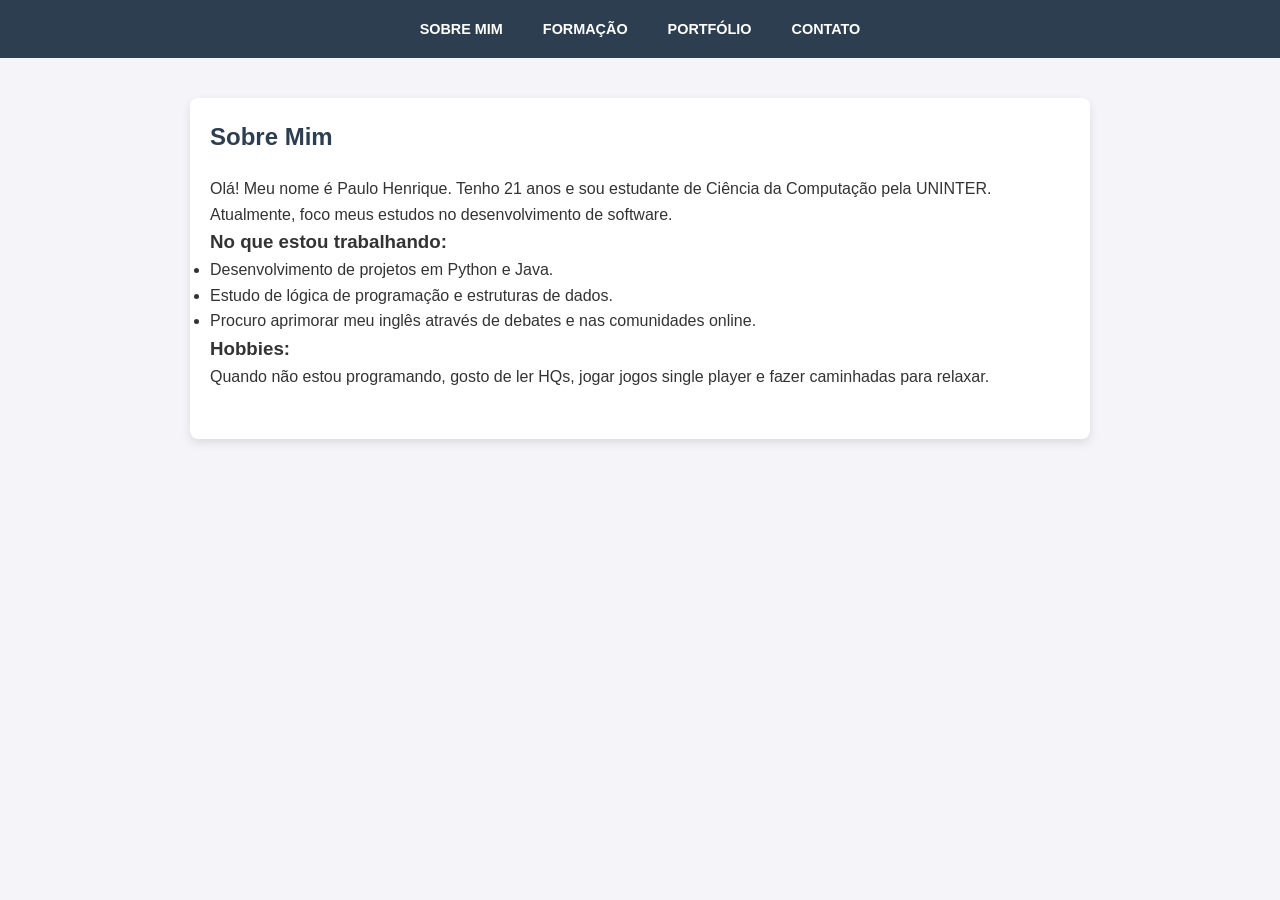
<file: Index.html>
<!DOCTYPE html>
<html lang="pt-br">
<head>
    <meta charset="UTF-8">
    <meta name="viewport" content="width=device-width, initial-scale=1.0">
    <link rel="stylesheet" href="style.css">
</head>
<body>
    <header>
        <nav>
            <ul>
                <li><a href="index.html">Sobre mim</a></li>
                <li><a href="formacao.html">Formação</a></li>
                <li><a href="portfolio.html">Portfólio</a></li>
                <li><a href="contato.html">Contato</a></li>
            </ul>
        </nav>
    </header>

    <main>
    <section id="sobre">
    <h1>Sobre Mim</h1>
    <p>Olá! Meu nome é Paulo Henrique. Tenho 21 anos e sou estudante de Ciência da Computação pela UNINTER. Atualmente, foco meus estudos no desenvolvimento de software.</p>
    
    <h3>No que estou trabalhando:</h3>
    <ul>
        <li>Desenvolvimento de projetos em Python e Java.</li>
        <li>Estudo de lógica de programação e estruturas de dados.</li>
        <li>Procuro aprimorar meu inglês através de debates e nas comunidades online.</li>
    </ul>

    <h3>Hobbies:</h3>
    <p>Quando não estou programando, gosto de ler HQs, jogar jogos single player e fazer caminhadas para relaxar.</p>
</section>
    </main>



    <script src="script.js"></script>
</body>
</html>
</file>
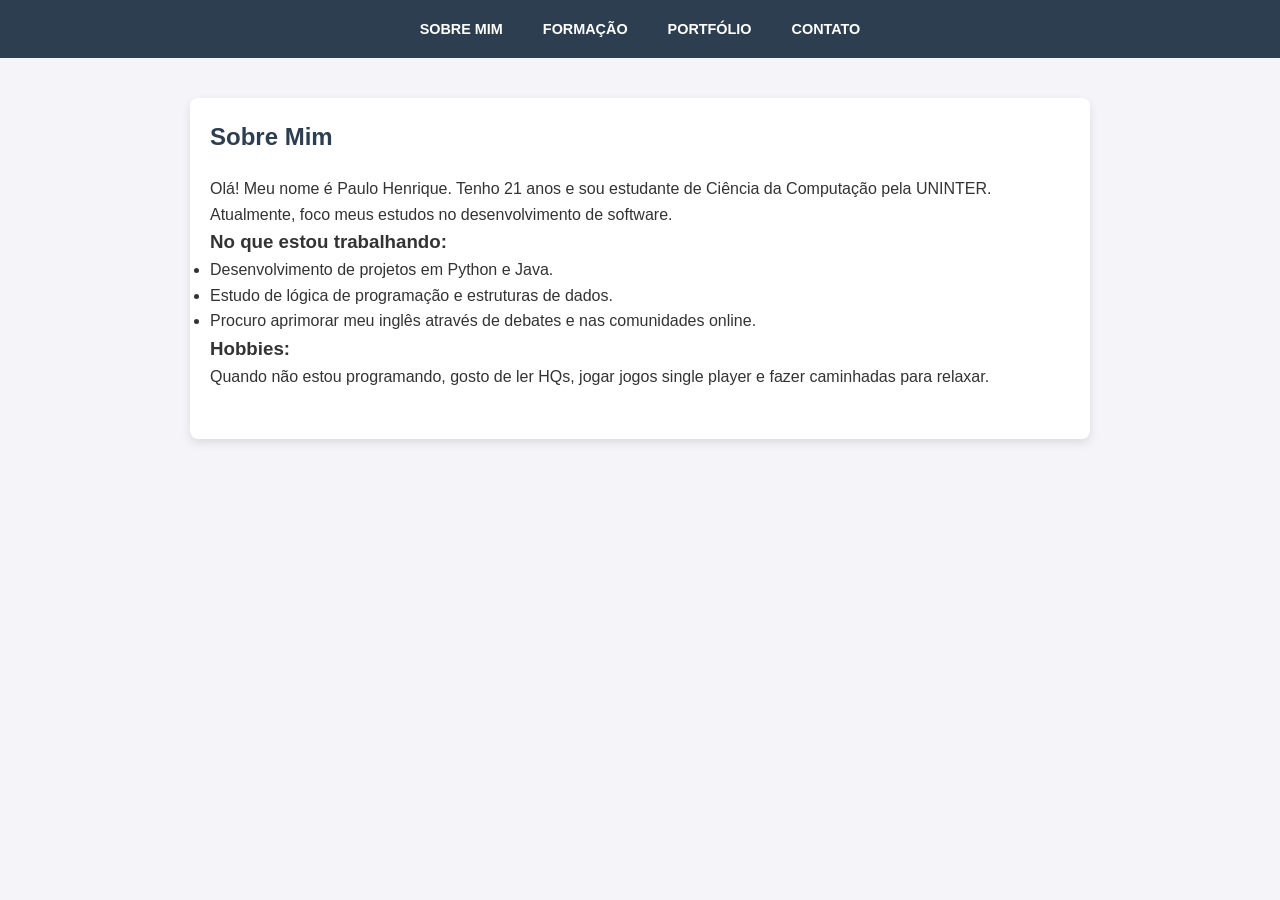
<file: index.html>
<!DOCTYPE html>
<html lang="pt-br">
<head>
    <meta charset="UTF-8">
    <meta name="viewport" content="width=device-width, initial-scale=1.0">
    <link rel="stylesheet" href="style.css">
</head>
<body>
    <header>
        <nav>
            <ul>
                <li><a href="index.html">Sobre mim</a></li>
                <li><a href="formacao.html">Formação</a></li>
                <li><a href="portfolio.html">Portfólio</a></li>
                <li><a href="contato.html">Contato</a></li>
            </ul>
        </nav>
    </header>

    <main>
    <section id="sobre">
    <h1>Sobre Mim</h1>
    <p>Olá! Meu nome é Paulo Henrique. Tenho 21 anos e sou estudante de Ciência da Computação pela UNINTER. Atualmente, foco meus estudos no desenvolvimento de software.</p>
    
    <h3>No que estou trabalhando:</h3>
    <ul>
        <li>Desenvolvimento de projetos em Python e Java.</li>
        <li>Estudo de lógica de programação e estruturas de dados.</li>
        <li>Procuro aprimorar meu inglês através de debates e nas comunidades online.</li>
    </ul>

    <h3>Hobbies:</h3>
    <p>Quando não estou programando, gosto de ler HQs, jogar jogos single player e fazer caminhadas para relaxar.</p>
</section>
    </main>



    <script src="script.js"></script>
</body>
</html>
</file>
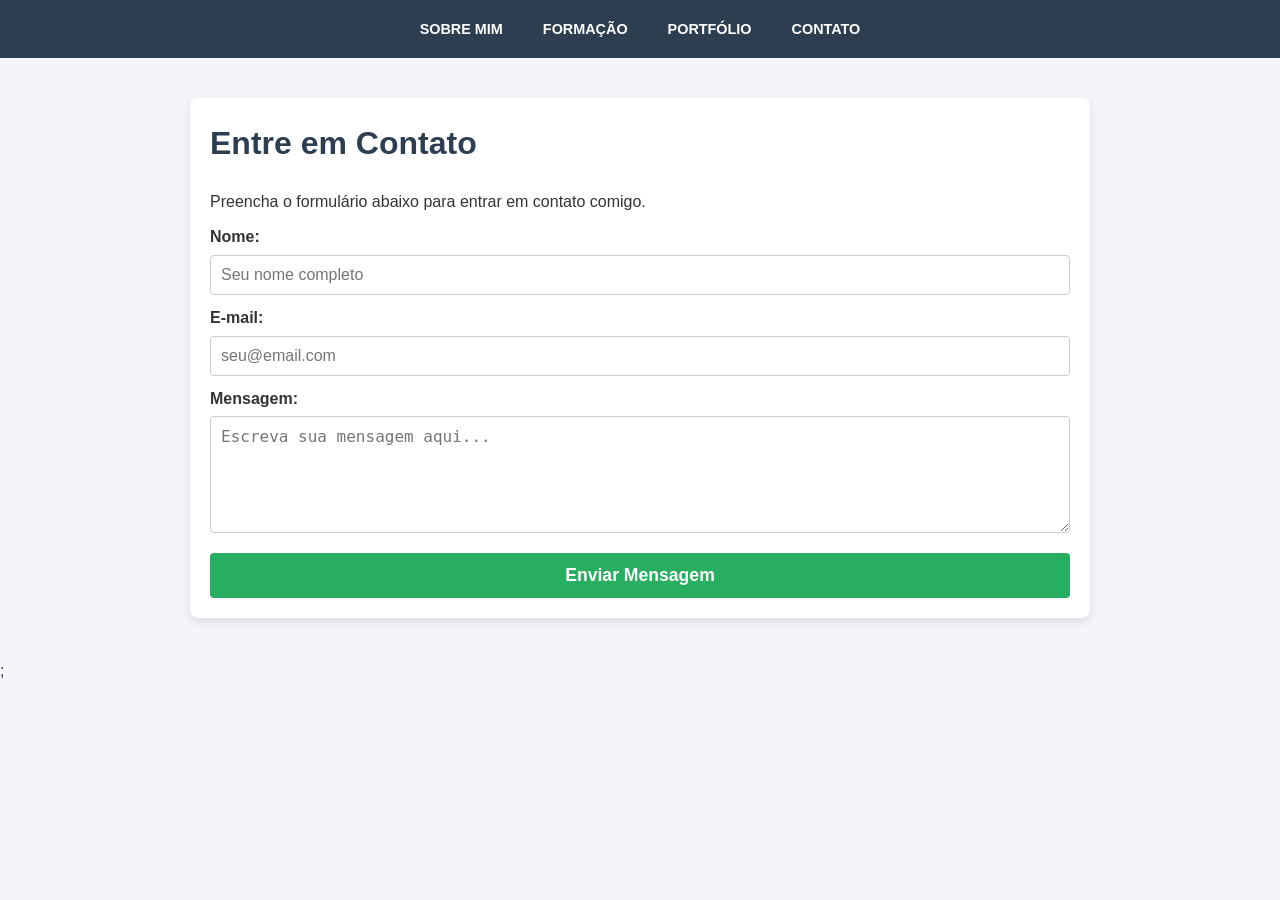
<file: contato.html>
<!DOCTYPE html>
<html lang="pt-br">
<head>
    <meta charset="UTF-8">
    <meta name="viewport" content="width=device-width, initial-scale=1.0">
    <title>Contato: Paulo Henrique Minervino de Oliveira</title>
    <link rel="stylesheet" href="style.css">
</head>
<body>

    <header>
        <nav>
            <ul>
                <li><a href="index.html">Sobre mim</a></li>
                <li><a href="formacao.html">Formação</a></li>
                <li><a href="portfolio.html">Portfólio</a></li>
                <li><a href="contato.html">Contato</a></li>
            </ul>
        </nav>
    </header>

    <main>
        <h1>Entre em Contato</h1>
        <p>Preencha o formulário abaixo para entrar em contato comigo.</p>

        <form id="form-contato">
            <label for="nome">Nome:</label>
            <input type="text" id="nome" name="nome" placeholder="Seu nome completo" required>

            <label for="email">E-mail:</label>
            <input type="email" id="email" name="email" placeholder="seu@email.com" required>

            <label for="mensagem">Mensagem:</label>
            <textarea id="mensagem" name="mensagem" rows="5" placeholder="Escreva sua mensagem aqui..." required></textarea>

            <button type="submit">Enviar Mensagem</button>
        </form>
    </main>
    <script src="script.js"></script> 
;
</script>
</body>
</html>
</file>
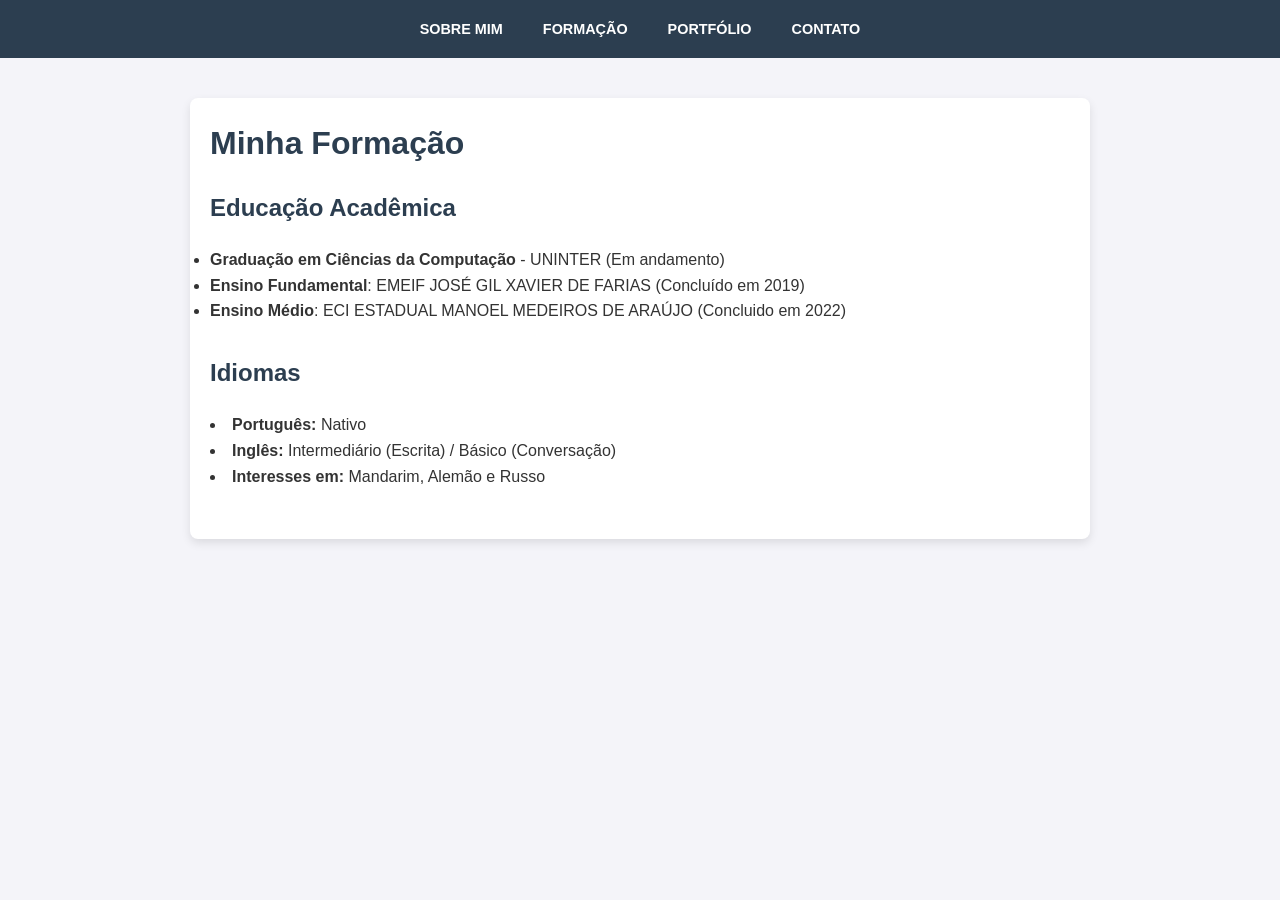
<file: formacao.html>
<!DOCTYPE html>
<html lang="pt-br">
<head>
    <meta charset="UTF-8">
    <meta name="viewport" content="width=device-width, initial-scale=1.0">
    <title>Formação: Paulo Henrique Minervino de Oliveira.</title>
    <link rel="stylesheet" href="style.css">
</head>
<body>
    <header>
        <nav>
            <ul>
                <li><a href="index.html">Sobre mim</a></li>
                <li><a href="formacao.html">Formação</a></li>
                <li><a href="portfolio.html">Portfólio</a></li>
                <li><a href="contato.html">Contato</a></li>
            </ul>
        </nav>
    </header>

<main>
    <h1>Minha Formação</h1>
    <section>
        <h2>Educação Acadêmica</h2>
        <ul>
            <li><strong>Graduação em Ciências da Computação</strong> - UNINTER (Em andamento)</li>
            <li><strong>Ensino Fundamental</strong>: EMEIF JOSÉ GIL XAVIER DE FARIAS (Concluído em 2019)</li>
            <li><strong>Ensino Médio</strong>: ECI ESTADUAL MANOEL MEDEIROS DE ARAÚJO (Concluido em 2022)</li>

        </ul>
    </section>
    <section>
        <h2>Idiomas</h2>
        <p><li><strong>Português:</strong> Nativo</li>
            <li><strong>Inglês:</strong> Intermediário (Escrita) / Básico (Conversação)</li>
            <li><strong>Interesses em:</strong> Mandarim, Alemão e Russo</li>
        </p>
    </section>
</main>
</file>
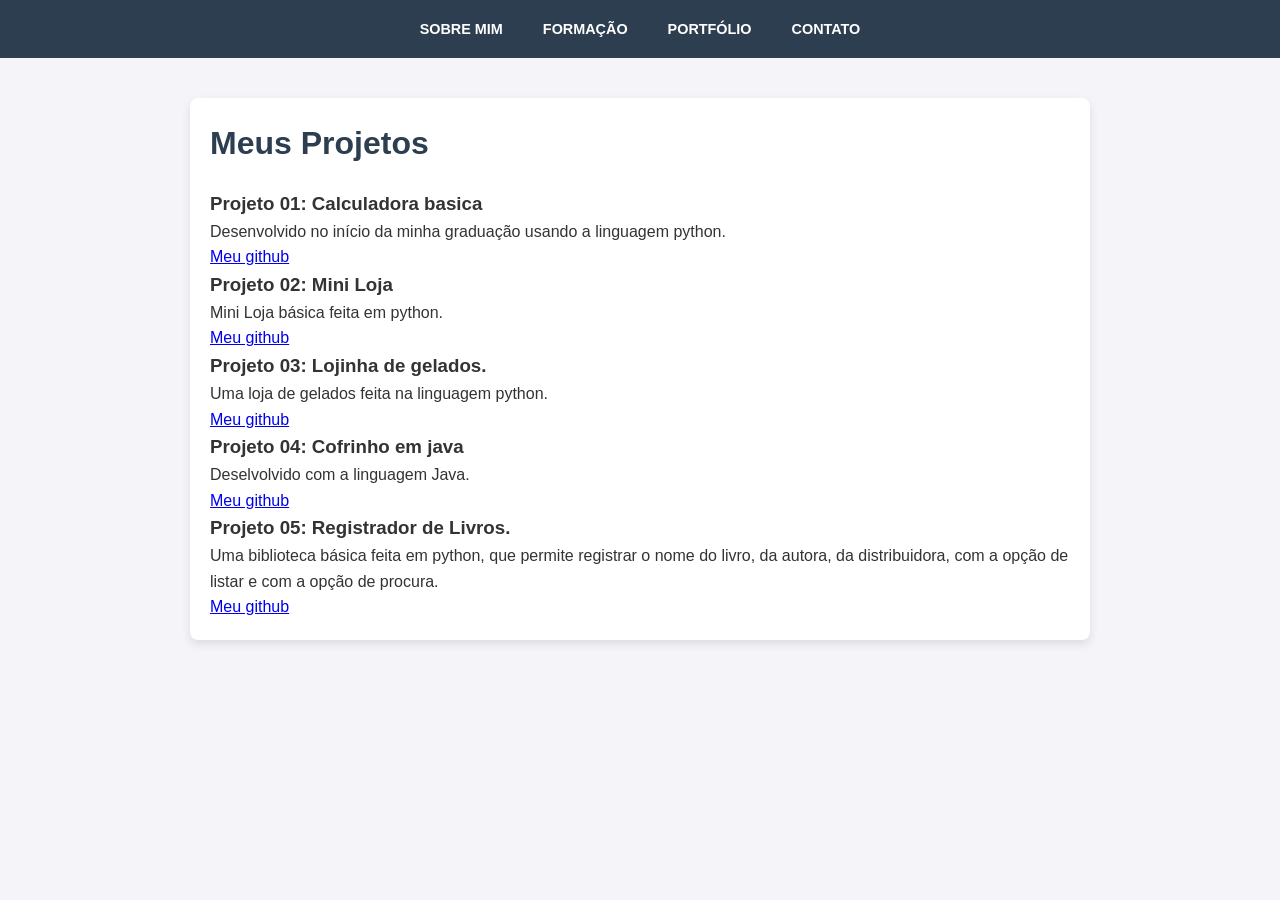
<file: portfolio.html>
<!DOCTYPE html>
<html lang="pt-br">
<head>
    <meta charset="UTF-8">
    <meta name="viewport" content="width=device-width, initial-scale=1.0">
    <title>Portfólio: Paulo Henrique Minervino de Oliveira</title>
    <link rel="stylesheet" href="style.css">
</head>
<body>
    <header>
        <nav>
            <ul>
                <li><a href="index.html">Sobre mim</a></li>
                <li><a href="formacao.html">Formação</a></li>
                <li><a href="portfolio.html">Portfólio</a></li>
                <li><a href="contato.html">Contato</a></li>
            </ul>
        </nav>
    </header>


<main> 
    <h1>Meus Projetos</h1>    
    <div class="projeto">
        <h3>Projeto 01: Calculadora basica</h3>
        <p>Desenvolvido no início da minha graduação usando a linguagem python.</p>
        <a href="https://github.com/paulohenriqueoli0904-sys/Calculadora-B-sica-python" target="_blank">Meu github</a>
    </div>

    <div class="projeto">
        <h3>Projeto 02: Mini Loja</h3>
        <p>Mini Loja básica feita em python.</p>
        <a href="https://github.com/paulohenriqueoli0904-sys/MiniLoja" target="_blank">Meu github</a>
        
    </div>
    
    <div class="projeto">
        <h3>Projeto 03: Lojinha de gelados.</h3>
        <p>Uma loja de gelados feita na linguagem python.</p>
        <a href="https://github.com/paulohenriqueoli0904-sys/Gelados-python" target="_blank">Meu github</a>
        
    </div>

    
    <div class="projeto">
        <h3>Projeto 04: Cofrinho em java</h3>
        <p>Deselvolvido com a linguagem Java.</p>
        <a href="https://github.com/paulohenriqueoli0904-sys/Cofrinho-Java" target="_blank">Meu github</a>
        
    </div>

    
    <div class="projeto">
        <h3>Projeto 05: Registrador de Livros.</h3>
        <p>Uma biblioteca básica feita em python, que permite registrar o nome do livro, da autora, da distribuidora, com a opção de listar e com a opção de procura.</p>
        <a href="https://github.com/paulohenriqueoli0904-sys/registrarLivros" target="_blank">Meu github</a>
        
    </div>
</main>
</file>
<file: style.css>
/* CONFIGURAÇÕES GERAIS DO CÓDIGO */
* {
    margin: 0;
    padding: 0;
    box-sizing: border-box; /* Faz com que padding não aumente o tamanho dos elementos */
}

body {
    font-family: 'Segoe UI', Tahoma, Geneva, Verdana, sans-serif; /* Uma fonte moderna e legivel */
    line-height: 1.6;
    background-color: #f4f4f9; /* Muda cor do background */
    color: #333;
}

/* CABEÇALHO E MENU do header */
header {
    background-color: #2c3e50; /* Cor azul  */
    padding: 1rem 0;
    position: sticky; /* Deixa o meu no topo mesmo rolando a pággina*/
    top: 0;
    z-index: 1000;
}

nav ul {
    display: flex;
    justify-content: center; /* Deixa os itens do menu centralizados */
    list-style: none;
}

nav ul li {
    margin: 0 20px;
}

nav ul li a {
    color: white;
    text-decoration: none;
    font-weight: bold;
    text-transform: uppercase;
    font-size: 0.9rem;
    transition: color 0.3s; /* Efeito suave ao passar o rato */
}

nav ul li a:hover {
    color: #3498db; /* Cor de destaque ao passar o mouse */
}

/* CONTEÚDO PRINCIPAL (MAIN)*/
main {
    max-width: 900px; /* Largura máxima para uma boa leitura */
    margin: 40px auto;
    padding: 20px;
    background-color: white;
    border-radius: 8px;
    box-shadow: 0 4px 10px rgba(0, 0, 0, 0.1);
}

h1, h2 {
    color: #2c3e50;
    margin-bottom: 20px;
}

section {
    margin-bottom: 30px;
}

/*ESTILO DE CARDS (Para a página de Portfólio) */
.card {
    border: 1px solid #ddd;
    padding: 15px;
    border-radius: 5px;
    margin-bottom: 15px;
    transition: transform 0.2s;
}

.card:hover {
    transform: scale(1.02); /* Aumenta ligeiramente ao passar o mouse */
    border-color: #3498db;
}

/*FORMULÁRIO (Para a página de Contato)*/
form {
    display: flex;
    flex-direction: column;
}

label {
    margin-top: 10px;
    font-weight: bold;
}

input, textarea {
    padding: 10px;
    margin-top: 5px;
    border: 1px solid #ccc;
    border-radius: 4px;
    font-size: 1rem;
}

button {
    margin-top: 20px;
    padding: 12px;
    background-color: #27ae60; /* Verde para ação de envio */
    color: white;
    border: none;
    border-radius: 4px;
    cursor: pointer;
    font-size: 1.1rem;
    font-weight: bold;
    transition: background 0.3s;
}

button:hover {
    background-color: #219150;
}

/* --- RODAPÉ (FOOTER) --- */
footer {
    text-align: center;
    padding: 20px;
    font-size: 0.8rem;
    color: #777;
}

/*RESPONSIVIDADE PARA OS DISPOSITIVOS CELULARES */
@media (max-width: 600px) {
    nav ul {
        flex-direction: column; /* Menu fica adaptado no telefone */
        align-items: center;
    }
    
    nav ul li {
        margin: 10px 0;
    }
    
    main {
        margin: 10px;
    }
}
</file>
